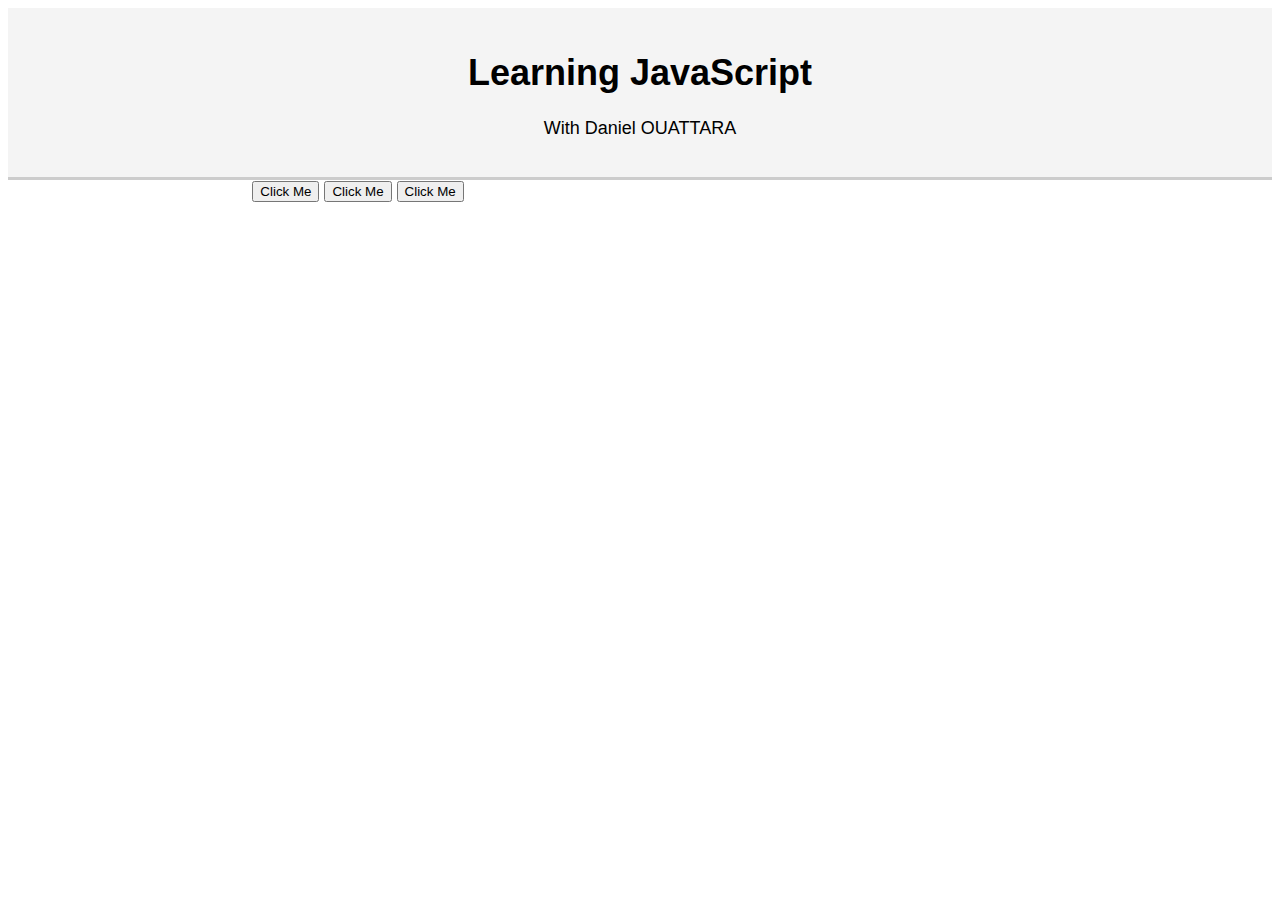
<file: index.html>
<!DOCTYPE html>

<html>
	<head>
		<title>Learning JavaScript</title>
		<link rel="stylesheet" href="style.css" />
	
	</head>
	
<body>
	<div class="header">
			<h1>Learning JavaScript</h1>
			<p>With Daniel OUATTARA</p>
	</div>

	<div class="container">	
		<button onclick= "doClick()">Click Me</button>
		<button onclick= "this.innerHTML = 'You Clicked !' ">Click Me</button>
		<button onclick= "changeText(this) = You Clicked !">Click Me</button>
	</div> 


	<script>
	
	// variables
			let number1= '45';
			var number2= '30';
			// alert('My favorite number is ' +number2);
			
		// camel case
			let myFavoriteNumber;
			
		// partial case
			let MyFavoriteNumber;
			
			// undersocre style 
		    let my_favorite_number;
			var my_Favorite_Number;
			
		// arrays
		
			var colors = [ ' red', ' blue', ' green'];
		//	alert(colors);
		//	alert(colors[1]);	
			var colors2 = new Array('red','yellow','orange'); 
		//	alert(colors2[2]);
			colors2[3] = 'green';
		//	alert(colors2);
			colors2.push('purple');
		//	alert(colors2);
			var number3= [1,2,3,4];
		//	alert(number3);
		//	alert(number3[0]+number3[2]);
			var array2 = [10,4,3,12,'hello'];
		//	alert (number1.length);
		//	alert(number2.length);
		//	alert(array2);
		//	alert(array2.length);// nombre d'éléments d'1 array
		//	alert(array2.sort());// ordonner les éléments d'1 array
		//	alert(array2.reverse());// ordonner les éléments d'1 array
			
		//loops
			
			// for loops
			
			for(var i=0; i<=10; i++){
		//	console.log('Hello');
		//	console.log(i); 
			}
			
			
			 //while loop
			var j=0;
			while(j<10){
		//		console.log(j)
				j++;
			}
												
			// for each loop , to work with arrray 
			
			var number4 = [ 21,43,32,64,87];
			number4.forEach(function(number4){
				//console.log(number4);
			});
			
			number4.reverse(); // to reverse arrray element order
			// for loop to work with array
			
			for(var k = 0; k<=number4.length; k++){
		//		console.log( number4[k]);
			}
			
			// conditionnals
										
			chiffre1= 3	
			chiffre2= 5
			chiffre3= 6			
			if (chiffre1 != chiffre2 && chiffre1 >= chiffre2){
		//	console.log('true1');
			} else {
		//	console.log('false1');
			}
 
			if (chiffre1 != chiffre2 || chiffre1 >= chiffre2){
		//	console.log('true2');
			} else {
		//	console.log('false2');
			}
			
						
			let fruit = 'apple';
			switch(fruit){
			
				case "banana":
		//			alert('I hate bananas');
					break;
				case "apple":
		//			alert( 'I love apple');
					break;
				case "orange":
		//			alert('oranges are OK');
					break;
				default: 
		//			alert('I love all other fruits');
					break;
			};
			
			// objects litteral
						
			var papa= { 
					firstName:'Daniel',
					lastName:'OUATTARA.',
					age:36,
					family:['Julie', 'Gaia'],
					address:{
						street:'rue Sommeville',
						numero:110,
						ZIP:77340,
						city:'CombsLaVille'
					},
					fullName: function(){
						return this.firstName +" "+ this.lastName;
					}
				};
							
		//	console.log(papa.age);
		//	console.log(papa.fullName());
			
			
			// object constructor
			
			var apple = new Object();
			apple.color = 'red'
			apple.shape = 'round'
			apple.describe = function(){
				return 'An apple is the color '+ this.color+ ' and is the shape ' + this.shape;
			
			}
			
		//	console.log(apple.describe());
			
			// object constructor type pattern
			
			function Fruit(name, color, shape){
				this.name = name;
				this.color = color;
				this.shape = shape; 
				
				this.describe = function(){
				return 'A ' + this.name+ ' is the color ' + this.color + 
						' and is the shape ' + this.shape;
				}
			}
			
			
			var apple = new Fruit ('apple' , 'red' , 'round');
			var melon = new Fruit ('melon' , 'green ' , 'round');
			//console.log(apple);
			//console.log(melon);
			
		//	console.log (melon.describe());
			
			 // arrays of object
			 
			 var users = [
				{
					name: 'John Doe',
					age: 32
				
				},
				
				{
					name: 'John1 Doe',
					age: 33
				
				},
				{
					name: 'John3 Doe',
					age: 33 
				
				} 
			 ];  
			 
		//	 console.log(users[0].name);
			 
			 
			 
			 // Events
			 			 
			   function doClick(){
					alert('You Clicked !');	  
			   }
			   
			   function changeText(id){
			   
			   id.innerHTML = 'You Clicked! ';
			   }
	</script>


</body>


</html>
</file>
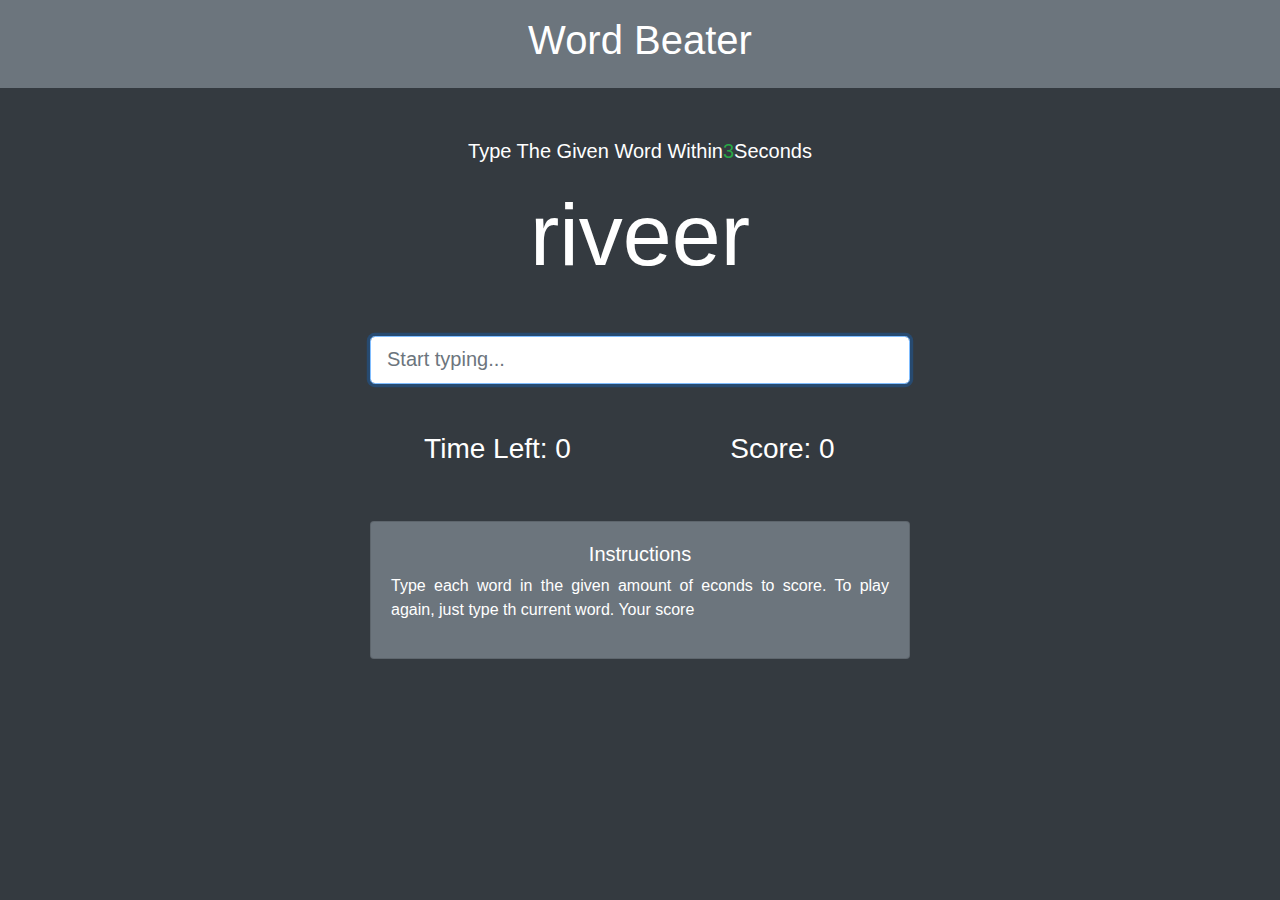
<file: Word Beater/index.html>
<!------------------------------------- 

    
 -------------------------------------->

<!DOCTYPE html>
<html lang="en">
<head>
    <meta charset="UTF-8">
    <meta name="viewport" content="width=device-width, initial-scale=1.0">
    <meta http-equiv="X-UA-Compatible" content="ie=edge">
    <title>Word Beater</title>
    <link rel="stylesheet" href="https://maxcdn.bootstrapcdn.com/bootstrap/4.5.0/css/bootstrap.min.css">
    <script src="https://ajax.googleapis.com/ajax/libs/jquery/3.5.1/jquery.min.js"></script>
    <script src="https://cdnjs.cloudflare.com/ajax/libs/popper.js/1.16.0/umd/popper.min.js"></script>
    <script src="https://maxcdn.bootstrapcdn.com/bootstrap/4.5.0/js/bootstrap.min.js"></script>
</head>

<body class="bg-dark text-white">
    
     <header class="bg-secondary text-center p-3 mb-5">
       <h1>Word Beater</h1>
     </header>

    <div class="container text-center">

        <!-- Word & Input -->
      <div class="row">
          <div class="col-md-6 mx-auto">
              <p class="lead">Type The Given Word Within<span class="text-success" 
                 id="seconds"> 5 </span>Seconds</p>
              <h2 class="display-2 mb-5" id="current-word">hello</h2>
              <input type="text" class="form-control form-control-lg" 
                     placeholder="Start typing..." id="word-input" autofocus>
              <h4 class="mt-3" id="message"></h4>

              <!-- Time & Score Columns -->
              <div class="row mt-5">
                  <div class="col-md-6">
                      <h3>Time Left: <span id="time">0</span></h3>
                  </div>

                  <div class="col-md-6">
                      <h3>Score: <span id="score">0</span></h3>
                  </div>
              </div>


              <!-- Instructions -->
              <div class="row mt-5">
                  <div class="col-md-12">
                      <div class="card card-body bg-secondary text-white">
                          <h5>Instructions</h5>
                          <p class="text-justify">Type each word in the given amount of econds to score. 
                              To play again, just type th current word. Your score</p>
                      </div>
                  </div>
              </div>        
          </div> 
      </div>
    </div>

    <script src="main.js"></script>

    
</body>
</html>
</file>
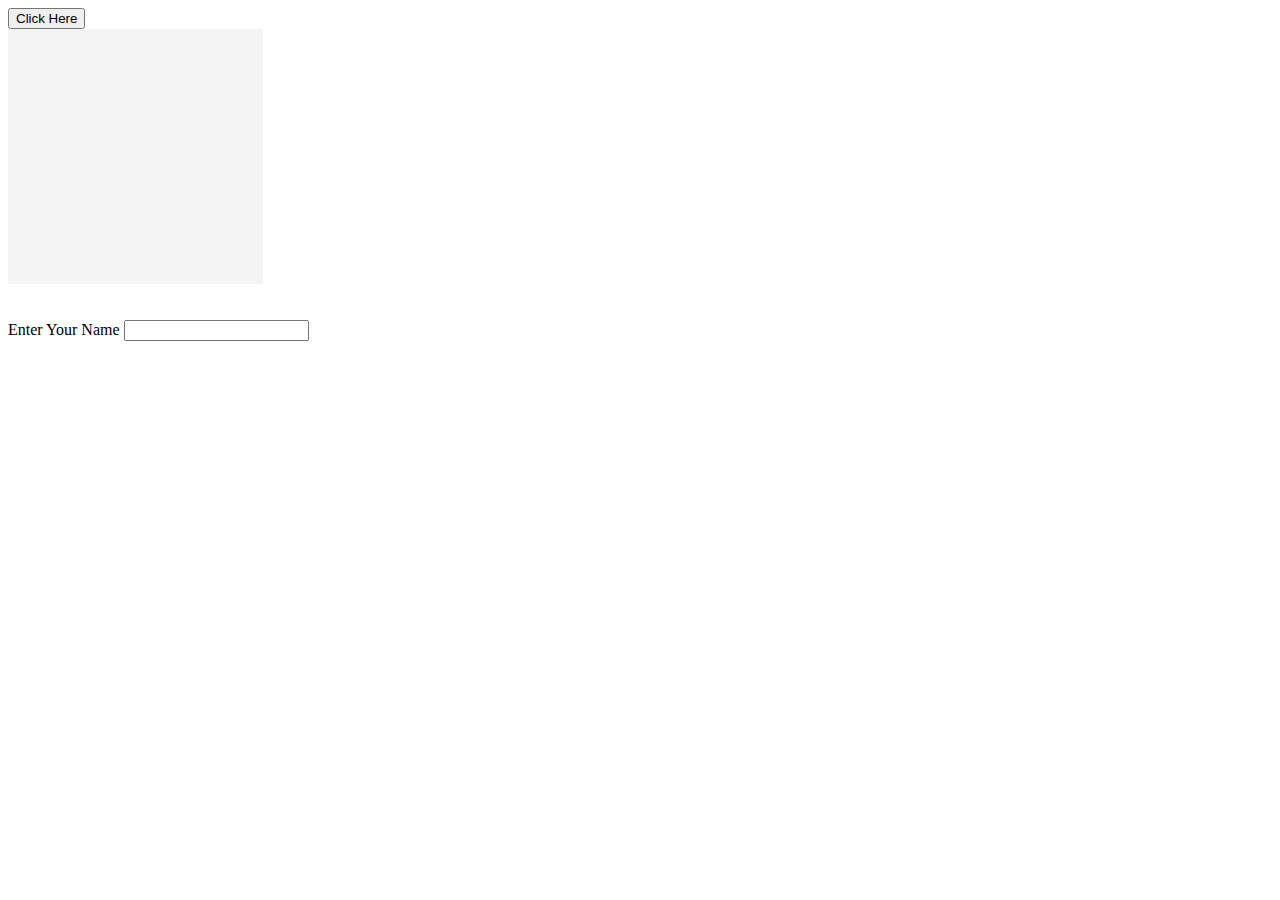
<file: JavaScript DOM/part_3/index.html>
<!DOCTYPE html>
<html lang="en">
<head>
    <meta charset="UTF-8">
    <meta name="viewport" content="width=device-width, initial-scale=1.0">
    <title>Document</title>
</head>
<body>

    <button id="button">Click Here</button>
    <div style="width: 255px; height: 255px ; background-color: #f4f4f4;" id="box"></div>
    <br><br>

    <form action="">
        <label for="name" aria-placeholder="enter tyour name">Enter Your Name</label>
        <input type="text" id="name"/>
    </form>


    

    <script src="./main.js"></script>
    
</body>
</html>
</file>
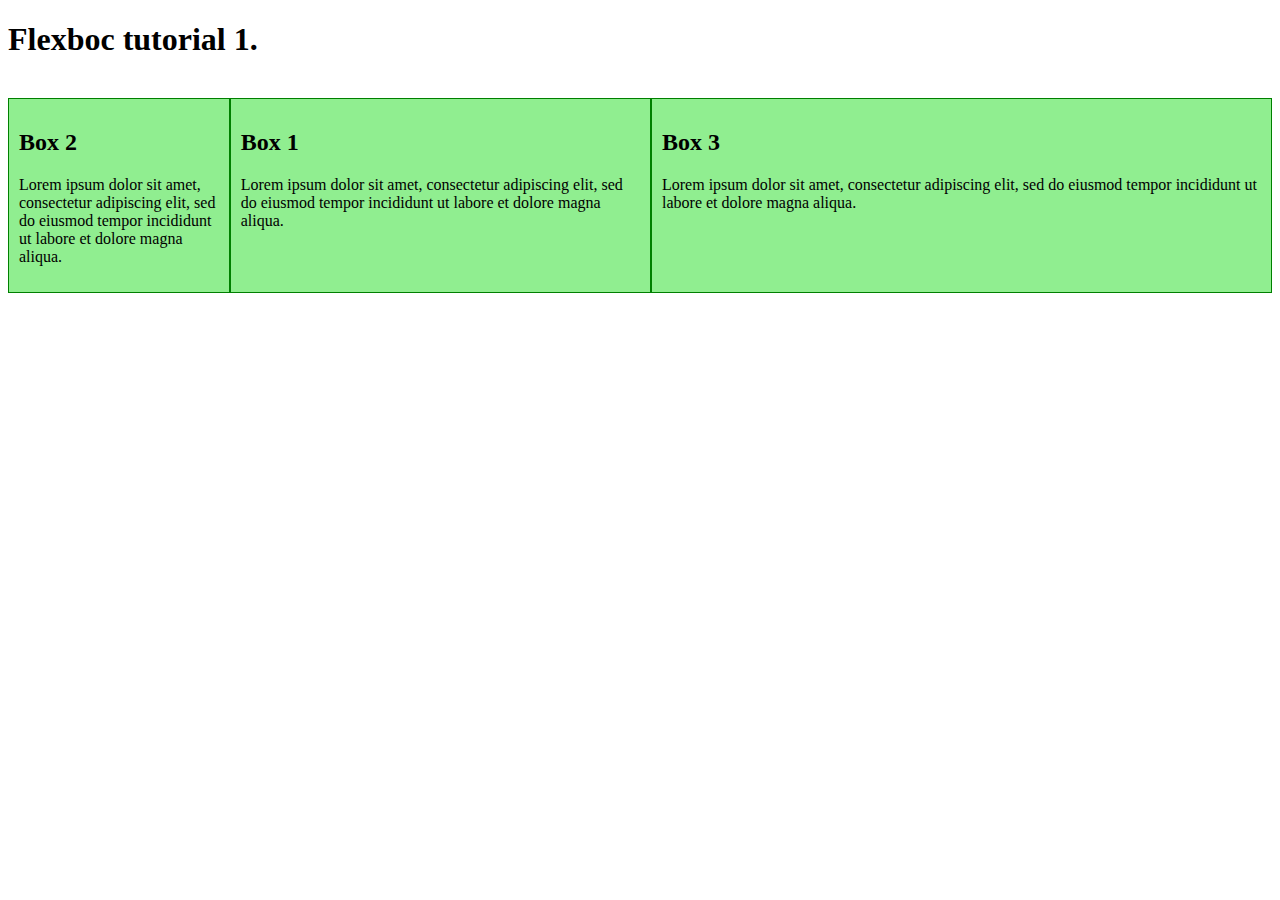
<file: CSS FlexBox/tutorial-1.html>
<!DOCTYPE html>
<html lang="en">
<head>
    <meta charset="UTF-8">
    <meta name="viewport" content="width=device-width, initial-scale=1.0">
    <title>Flexbox tutorial 1</title>
</head>
<body>
    <h1>Flexboc tutorial 1.</h1><br/>

    <style>
        .main {
            display: flex;
            background: lightseagreen;
            /* align-items: flex-start; */
            /* align-items: flex-start; */
            /* align-items: center; */
            /* align-items: stretch; */
            /* align-items: baseline; */
            /* flex-direction: column;  */


        }

        .main > div {
            background-color: lightgreen;
            border: 1px solid green;
            padding: 10px;
        }

        .child1 {
            flex: 2;
            /* margin: 10px; */
            order: 2;

        }

        .child2 {
            flex:1;
            order: 1;

        }

        .child3 {
            flex:3;
            order: 3 ;

        }

        .child4 {

        }




    </style>

    <div class="main">
        <div class="child1">
            <h2 class="box1">Box 1</h2>
            <p>Lorem ipsum dolor sit amet, consectetur adipiscing elit, 
                sed do eiusmod tempor incididunt ut labore et dolore magna aliqua.</p>
        </div>
        <div class="child2">
            <h2 class="box2">Box 2</h2>
            <p>Lorem ipsum dolor sit amet, consectetur adipiscing elit, 
                sed do eiusmod tempor incididunt ut labore et dolore magna aliqua.</p>
        </div>
        <div class="child3">
            <h2 class="box3">Box 3</h2>
            <p>Lorem ipsum dolor sit amet, consectetur adipiscing elit, 
                sed do eiusmod tempor incididunt ut labore et dolore magna aliqua.</p>
        </div>
    </div>

    



</body>
</html>
</file>
<file: style.css>
body{
	text-align: center;
	font-family: arial;
	font-size: 18px;
}

li{
	list-style: none;
	line-height: 2em;
	text-align: left;
}

.header {
	background:#f4f4f4;
	border-bottom:#ccc 3px solid;
	padding:20px;
}


.container{
	width:700px;
	margin30px auto;
}
</file>
